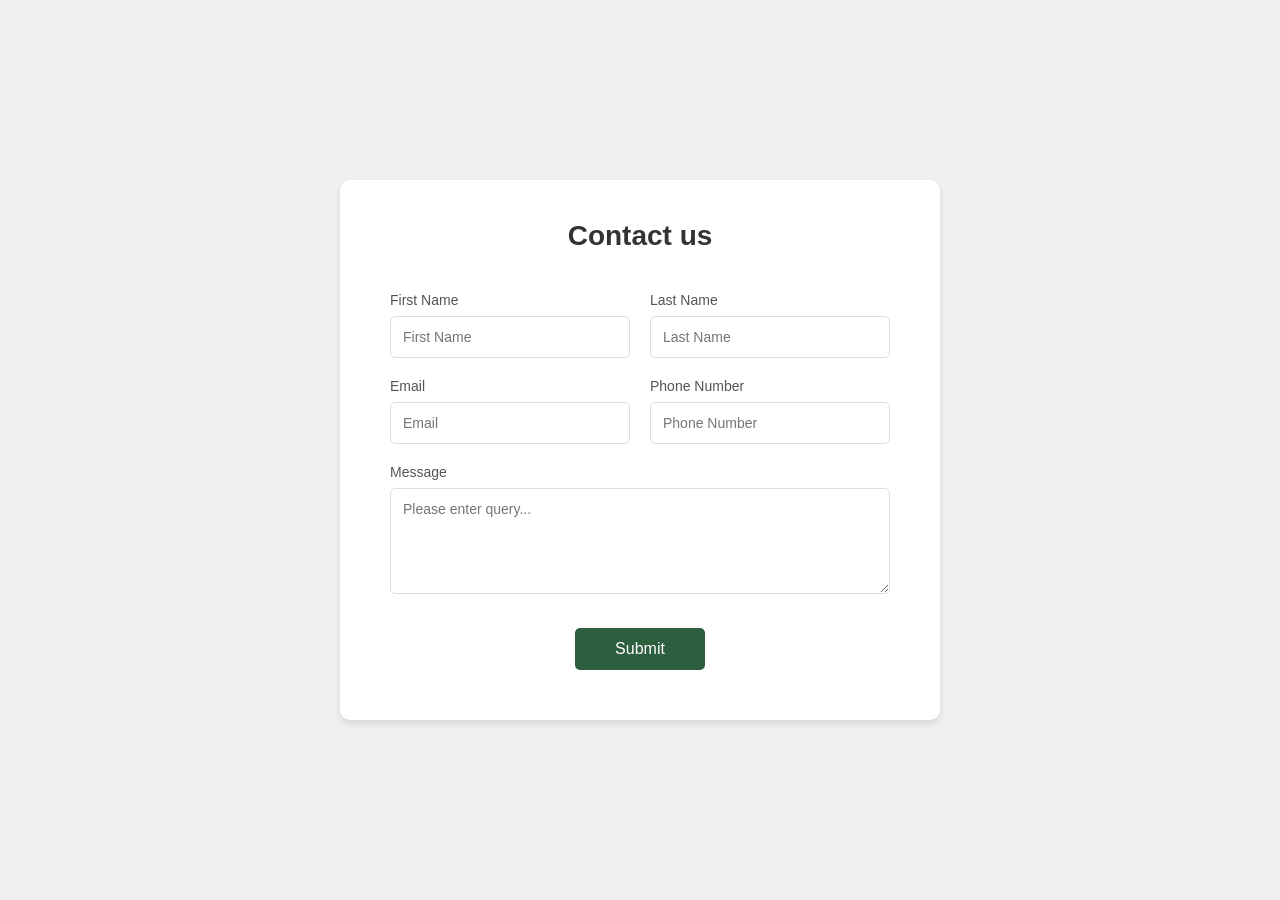
<file: labpractice/index.html>
<!DOCTYPE html>
<html lang="en">
<head>
    <meta charset="UTF-8">
    <meta name="viewport" content="width=device-width, initial-scale=1.0">
    <title>Contact Form</title>
    <!-- Link to external CSS file -->
    <link rel="stylesheet" href="style.css">
</head>
<body>
    <!-- Main container for the form -->
    <div class="form-container">
        <!-- Form heading -->
        <h1>Contact us</h1>
        
        <!-- Contact form using table structure -->
        <form id="contactForm">
            <table>
                <!-- Row 1: First Name and Last Name side by side -->
                <tr>
                    <td>
                        <label for="firstName">First Name</label>
                        <input type="text" id="firstName" name="firstName" placeholder="First Name">
                    </td>
                    <td>
                        <label for="lastName">Last Name</label>
                        <input type="text" id="lastName" name="lastName" placeholder="Last Name">
                    </td>
                </tr>
                
                <!-- Row 2: Email and Phone Number side by side -->
                <tr>
                    <td>
                        <label for="email">Email</label>
                        <input type="email" id="email" name="email" placeholder="Email">
                    </td>
                    <td>
                        <label for="phone">Phone Number</label>
                        <input type="tel" id="phone" name="phone" placeholder="Phone Number">
                    </td>
                </tr>
                
                <!-- Row 3: Message textarea (full width) -->
                <tr>
                    <td colspan="2">
                        <label for="message">Message</label>
                        <textarea id="message" name="message" rows="5" placeholder="Please enter query..."></textarea>
                    </td>
                </tr>
                
                <!-- Row 4: Submit button (centered) -->
                <tr>
                    <td colspan="2" class="submit-row">
                        <button type="submit" class="submit-btn">Submit</button>
                    </td>
                </tr>
            </table>
        </form>
    </div>
    
     
    <script src="script.js"></script>
</body>
</html>
</file>
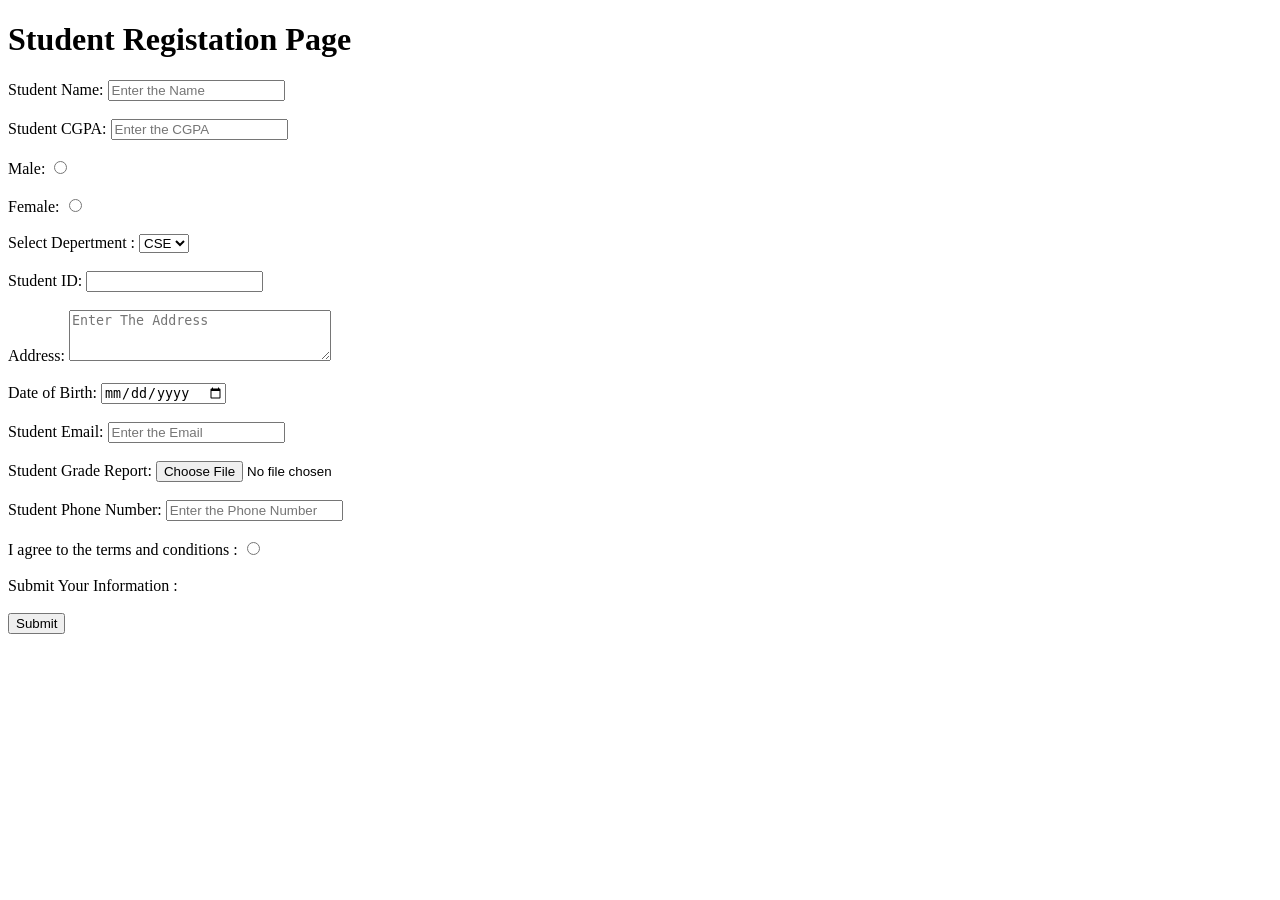
<file: lab1regsitraion.html>
<!DOCTYPE html>
<html>
    <title> Registation Page </title>
    <head>
        <h1> Student Registation Page </h1>
    </head>

    <from>
         <label for ="Name">Student Name: </label>
         <input type ="text" id="Name" name ="StudentName" placeholder = "Enter the Name"> <br><br>

         <label for ="Name">Student CGPA: </label>
         <input type ="text" id="Name" name ="StudentCGPA" placeholder = "Enter the CGPA"> <br><br>

         <label for="GenderMale"> Male: </label>
        <input type = "radio" id="GenderMale" name="Gender" value="Male">
        
        <br><br>

        <label for="GenderFemale"> Female: </label>
        <input type = "radio" id="GenderFemale" name="Gender" value="Female">


<br><br>

        <label for= "Depertment" > Select Depertment :</label>

        <select>
            <option value="CSE">CSE</option>
            <option value="BBA">BBA</option>
            <option value="LLB">LLB</option>
            <option value="EEE">EEE</option>

        </select>

        <br><br>

        <label for ="Name">Student ID: </label>
        <input type ="text" id="Name" name ="StudentID"> <br><br>


         <label for="Address">Address:</label>
        <textarea id="Address" name ="PatientAddress" rows="3" cols="30" placeholder="Enter The Address"></textarea>

        <br><br>

        <label for="DOB"> Date of Birth: </label>
        <input type="date" id="DOB" name ="StudentDOB"> <br><br>

        <label for ="Email">Student Email: </label>
        <input type ="text" id="Email" name ="StudentEmail" placeholder = "Enter the Email"> <br><br>

         <label for="InsertFiles">Student Grade Report: </label>
        <input type ="file" id="InsertFiles" name="GradeFile">

        <br><br>
        <label for ="Phone">Student Phone Number: </label>
        <input type ="text" id="Number" name ="Studentphone" placeholder = "Enter the Phone Number"> <br><br>

        <label for ="Name">I agree to the terms and conditions : </label>
        <input type = "radio" >

        <br><br>
    

        <label for ="Name"> Submit Your Information : </label><br><br>
        <input type = "Submit" id="Submit" name="Data Submit">


    </from>

</html>
</file>
<file: labpractice/style.css>
/* Reset default margin and padding */
* {
    margin: 0;
    padding: 0;
    box-sizing: border-box;
}

/* Body styling - light grey background */
body {
    font-family: Arial, sans-serif;
    background-color: #f0f0f0;
    display: flex;
    justify-content: center;
    align-items: center;
    min-height: 100vh;
    padding: 20px;
}

/* Form container - white card with shadow */
.form-container {
    background-color: #ffffff;
    padding: 40px;
    border-radius: 10px;
    box-shadow: 0 4px 6px rgba(0, 0, 0, 0.1);
    width: 100%;
    max-width: 600px;
}

/* Heading styling */
h1 {
    text-align: center;
    color: #333333;
    margin-bottom: 30px;
    font-size: 28px;
}

/* Table styling - full width */
table {
    width: 100%;
    border-collapse: collapse;
}

/* Table cell styling */
td {
    padding: 10px;
    vertical-align: top;
}

/* Label styling */
label {
    display: block;
    margin-bottom: 8px;
    color: #555555;
    font-size: 14px;
    font-weight: 500;
}

/* Input and textarea styling */
input[type="text"],
input[type="email"],
input[type="tel"],
textarea {
    width: 100%;
    padding: 12px;
    border: 1px solid #dddddd;
    border-radius: 5px;
    font-size: 14px;
    font-family: Arial, sans-serif;
    transition: border-color 0.3s;
}

/* Input focus effect */
input:focus,
textarea:focus {
    outline: none;
    border-color: #2d5f3f;
}

/* Textarea specific styling */
textarea {
    resize: vertical;
}

/* Submit button row - center alignment */
.submit-row {
    text-align: center;
    padding-top: 20px;
}

/* Submit button styling - dark green */
.submit-btn {
    background-color: #2d5f3f;
    color: #ffffff;
    padding: 12px 40px;
    border: none;
    border-radius: 5px;
    font-size: 16px;
    cursor: pointer;
    transition: background-color 0.3s;
}

/* Submit button hover effect */
.submit-btn:hover {
    background-color: #234a31;
}

/* Responsive design for smaller screens */
@media (max-width: 600px) {
    .form-container {
        padding: 20px;
    }
    
    table, tr, td {
        display: block;
        width: 100%;
    }
    
    td {
        padding: 10px 0;
    }
}
</file>
